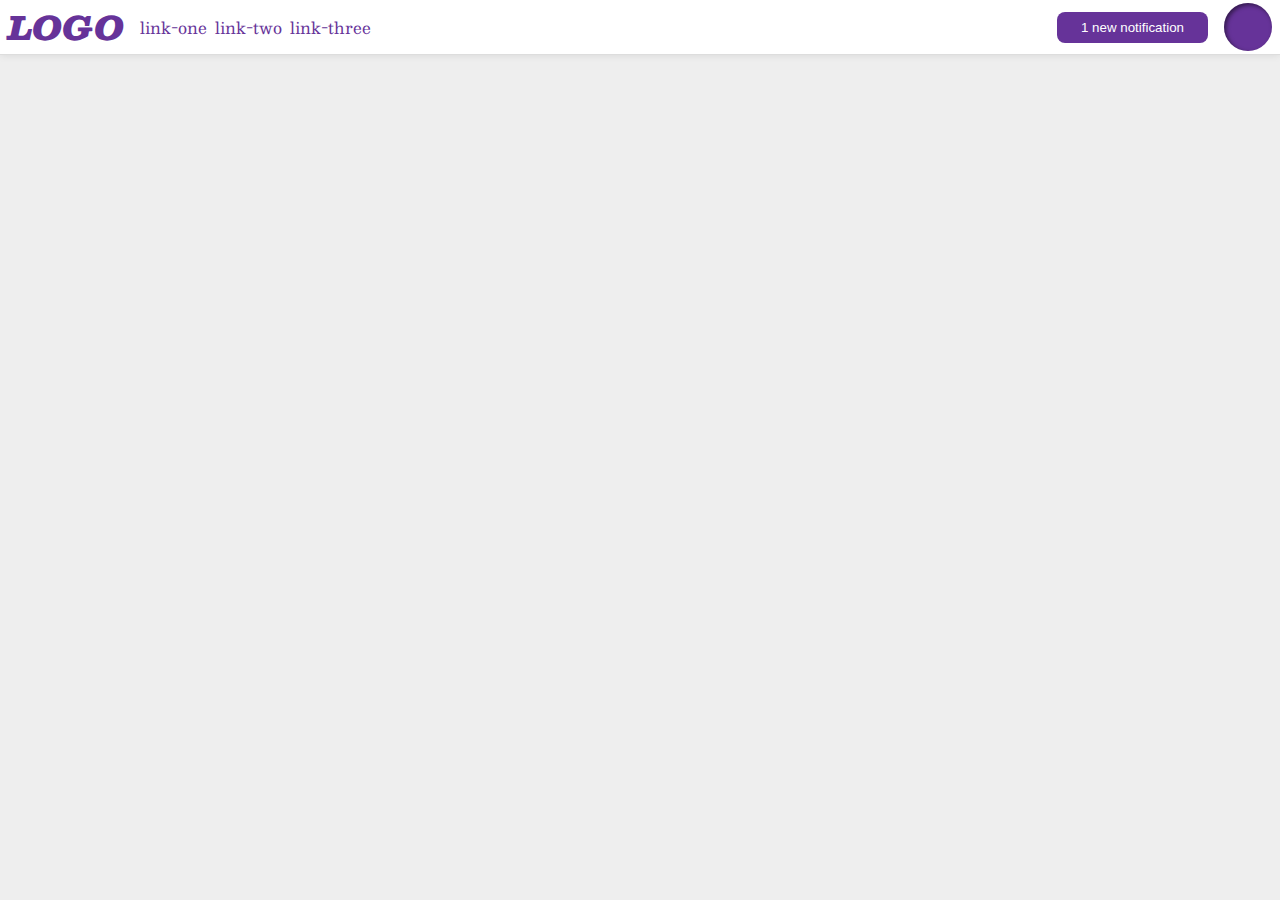
<file: flex/03-flex-header-2/index.html>
<!DOCTYPE html>
<html lang="en">
  <head>
    <meta charset="UTF-8">
    <meta http-equiv="X-UA-Compatible" content="IE=edge">
    <meta name="viewport" content="width=device-width, initial-scale=1.0">
    <title>Flex Header 2</title>
    <link rel="stylesheet" href="style.css">
  </head>
  <body>
    <div class="header">
      <div class="to-left">
        <div class="logo">
          LOGO
        </div>
        <ul class="links">
          <li><a href="google.com">link-one</a></li>
          <li><a href="google.com">link-two</a></li>
          <li><a href="google.com">link-three</a></li>
        </ul>
      </div>
      <div class="to-right">
        <button class="notifications">
          1 new notification
        </button>
        <div class="profile-image"></div>
      </div>
    </div>
  </body>
</html>
</file>
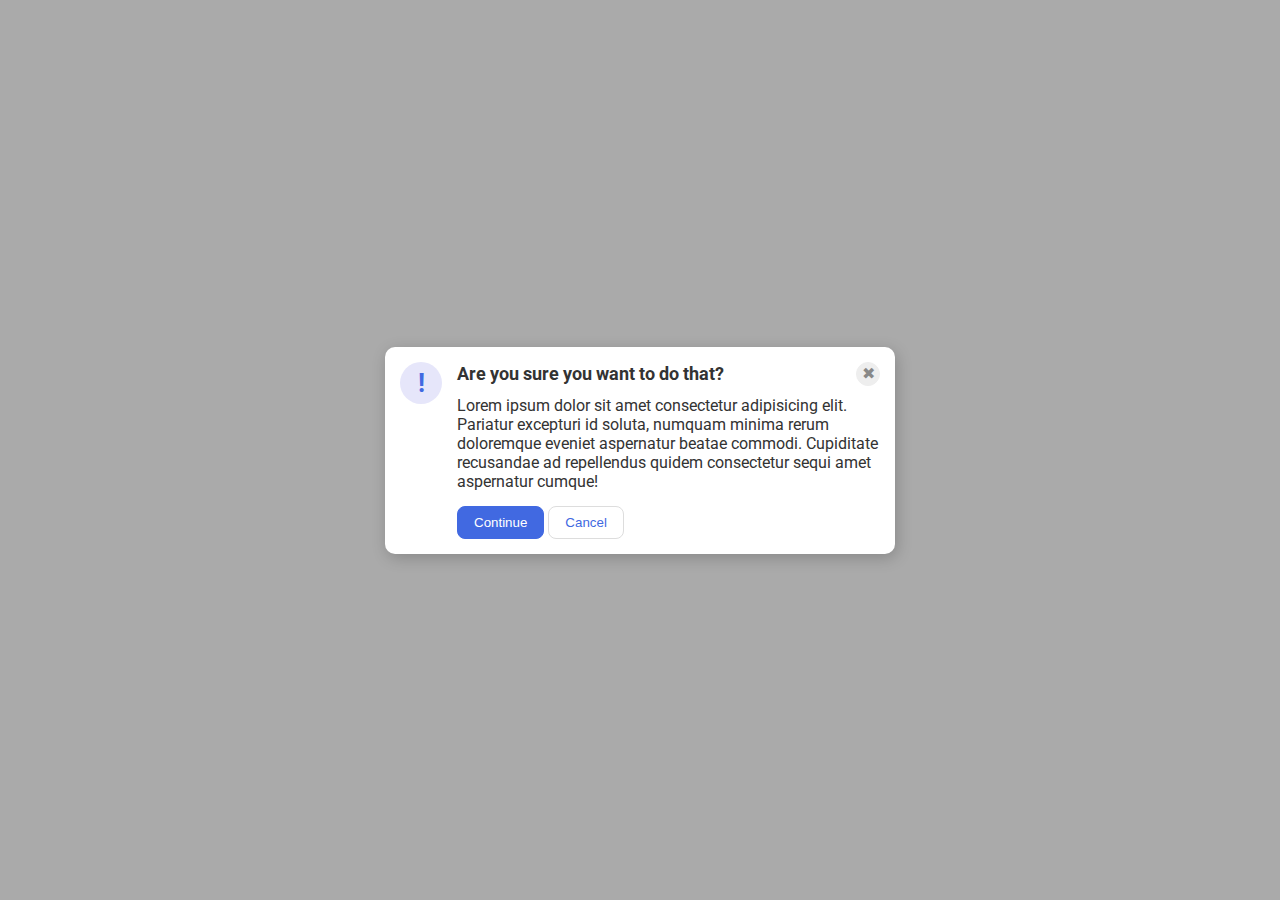
<file: flex/05-flex-modal/index.html>
<!DOCTYPE html>
<html lang="en">
  <head>
    <meta charset="UTF-8">
    <meta http-equiv="X-UA-Compatible" content="IE=edge">
    <meta name="viewport" content="width=device-width, initial-scale=1.0">
    <link rel="stylesheet" href="style.css">
    <title>Modal</title>
  </head>
  <body>
    <div class="modal">
      <div class="icon">!</div>
      <div class="container">
        <div class="header">Are you sure you want to do that?
        <button class="close-button">✖</button>
        </div>
        <div class="text">Lorem ipsum dolor sit amet consectetur adipisicing elit. Pariatur excepturi id soluta, numquam minima rerum doloremque eveniet aspernatur beatae commodi. Cupiditate recusandae ad repellendus quidem consectetur sequi amet aspernatur cumque!</div>
        <button class="continue">Continue</button>
        <button class="cancel">Cancel</button>
      </div>
    </div>
  </body>
</html>
</file>
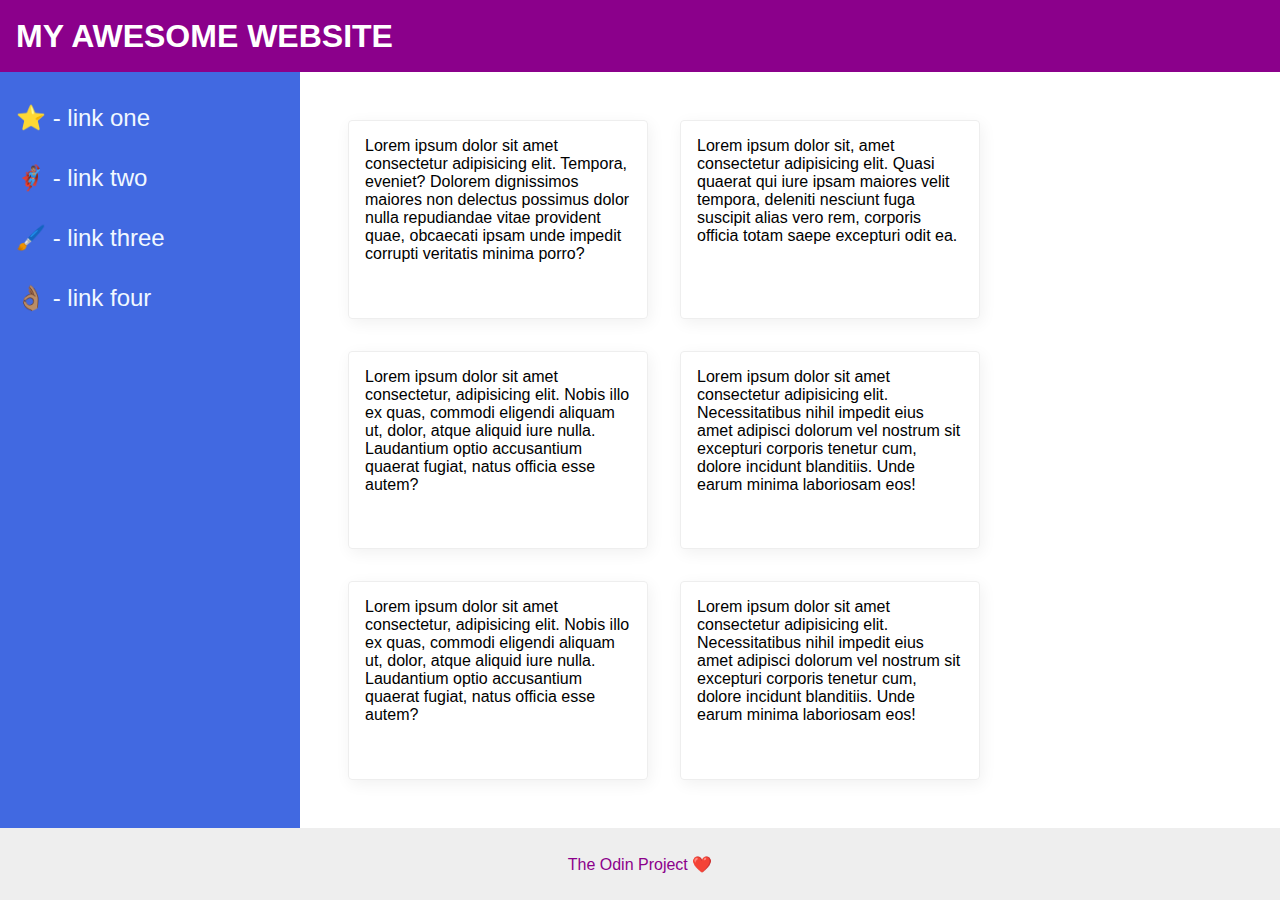
<file: flex/07-flex-layout-2/index.html>
<!DOCTYPE html>
<html lang="en">
  <head>
    <meta charset="UTF-8">
    <meta http-equiv="X-UA-Compatible" content="IE=edge">
    <meta name="viewport" content="width=device-width, initial-scale=1.0">
    <title>The Holy Grail</title>
    <link rel="stylesheet" href="style.css">
  </head>
  <body>
    <div class="header">
      MY AWESOME WEBSITE
    </div>
    
    <div class="main">
      <div class="sidebar">
        <ul>
          <li><a href="#">⭐ - link one</a></li>
          <li><a href="#">🦸🏽‍♂️ - link two</a></li>
          <li><a href="#">🖌️ - link three</a></li>
          <li><a href="#">👌🏽 - link four</a></li>
        </ul>
      </div>

      <div class="container">
      <div class="card">Lorem ipsum dolor sit amet consectetur adipisicing elit. Tempora, eveniet? Dolorem dignissimos maiores non delectus possimus dolor nulla repudiandae vitae provident quae, obcaecati ipsam unde impedit corrupti veritatis minima porro?</div>
      <div class="card">Lorem ipsum dolor sit, amet consectetur adipisicing elit. Quasi quaerat qui iure ipsam maiores velit tempora, deleniti nesciunt fuga suscipit alias vero rem, corporis officia totam saepe excepturi odit ea.</div>
      <div class="card">Lorem ipsum dolor sit amet consectetur, adipisicing elit. Nobis illo ex quas, commodi eligendi aliquam ut, dolor, atque aliquid iure nulla. Laudantium optio accusantium quaerat fugiat, natus officia esse autem?</div>
      <div class="card">Lorem ipsum dolor sit amet consectetur adipisicing elit. Necessitatibus nihil impedit eius amet adipisci dolorum vel nostrum sit excepturi corporis tenetur cum, dolore incidunt blanditiis. Unde earum minima laboriosam eos!</div>
      <div class="card">Lorem ipsum dolor sit amet consectetur, adipisicing elit. Nobis illo ex quas, commodi eligendi aliquam ut, dolor, atque aliquid iure nulla. Laudantium optio accusantium quaerat fugiat, natus officia esse autem?</div>
      <div class="card">Lorem ipsum dolor sit amet consectetur adipisicing elit. Necessitatibus nihil impedit eius amet adipisci dolorum vel nostrum sit excepturi corporis tenetur cum, dolore incidunt blanditiis. Unde earum minima laboriosam eos!</div >
      </div>
    </div>
    <div class="footer">
      The Odin Project ❤️
    </div>
  </body>
</html>
</file>
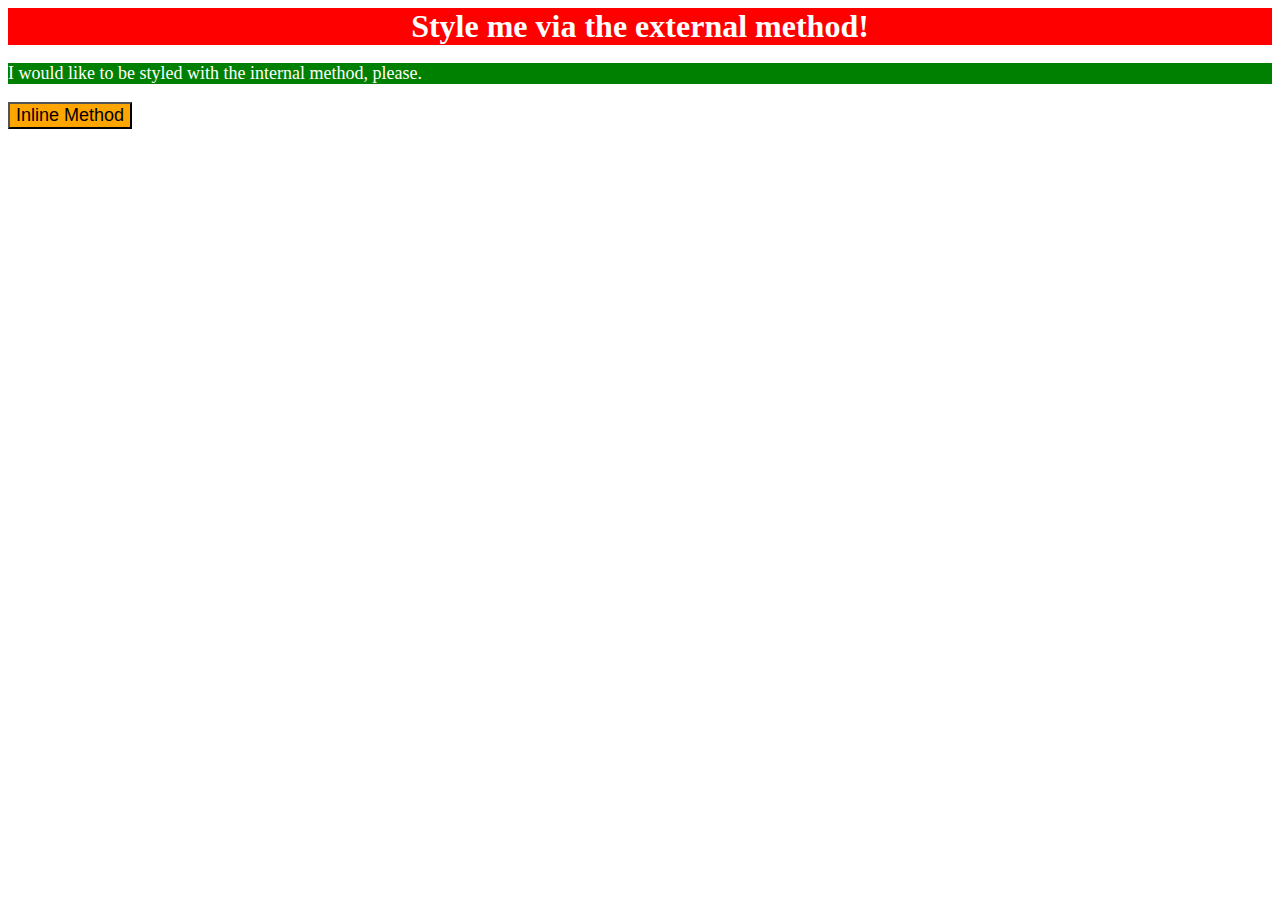
<file: foundations/01-css-methods/index.html>
<!DOCTYPE html>
<html lang="en">
  <head>
    <meta charset="UTF-8">
    <meta http-equiv="X-UA-Compatible" content="IE=edge">
    <meta name="viewport" content="width=device-width, initial-scale=1.0">
    <title>Methods for Adding CSS</title>
    <link rel="stylesheet" href="./style.css">
    <style>
      p {
        background-color: green;
        color: white;
        font-size: 18px;
      }
    </style>
  </head>
  <body>
    <div>Style me via the external method!</div>
    <p>I would like to be styled with the internal method, please.</p>
    <button style="background-color: orange; font-size: 18px;">Inline Method</button>
  </body>
</html>
</file>
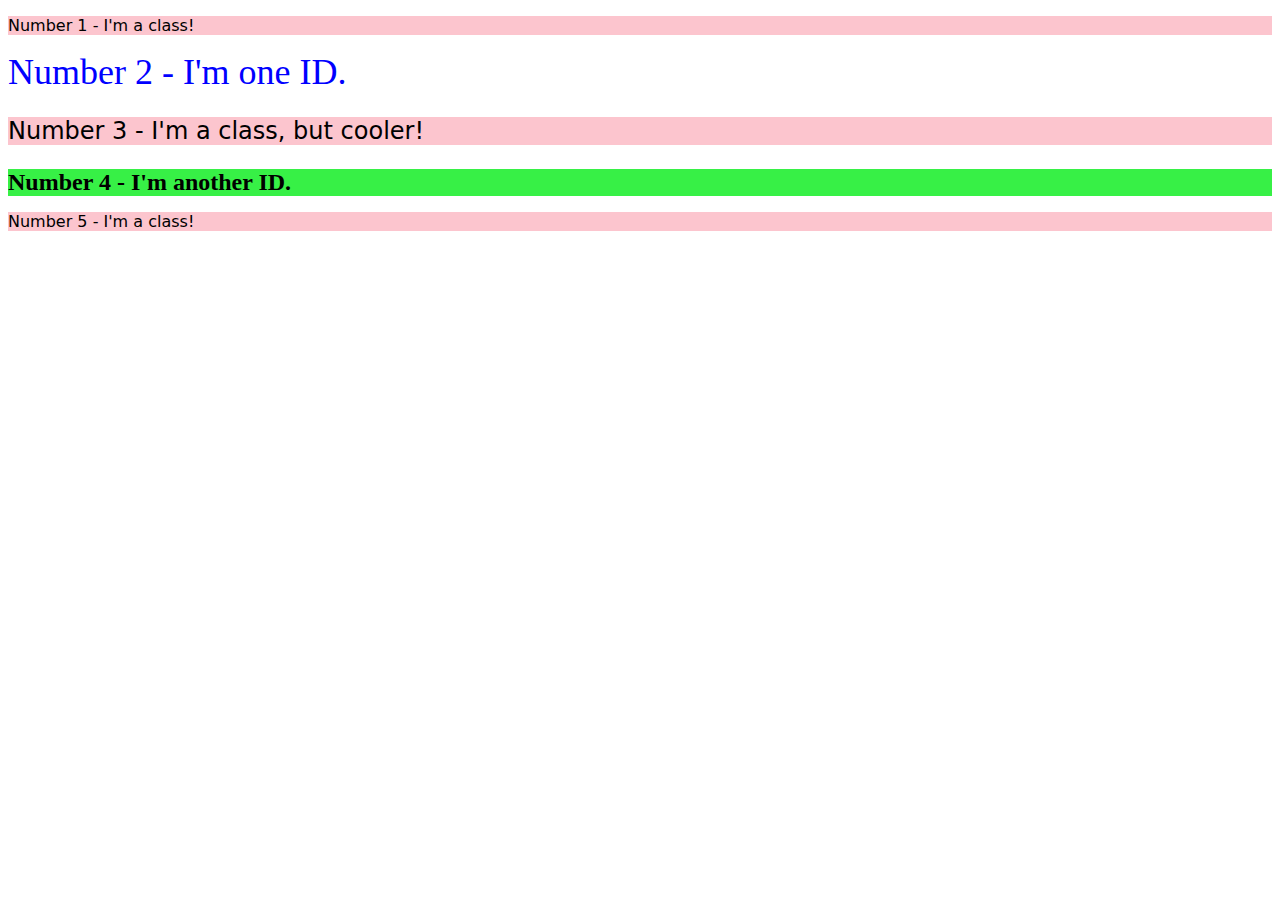
<file: foundations/02-class-id-selectors/index.html>
<!DOCTYPE html>
<html lang="en">
  <head>
    <meta charset="UTF-8">
    <meta http-equiv="X-UA-Compatible" content="IE=edge">
    <meta name="viewport" content="width=device-width, initial-scale=1.0">
    <title>Class and ID Selectors</title>
    <link rel="stylesheet" href="style.css">
  </head>
  <body>
    <p>Number 1 - I'm a class!</p>
    <div class="two">Number 2 - I'm one ID.</div>
    <p class="three">Number 3 - I'm a class, but cooler!</p>
    <div class="four">Number 4 - I'm another ID.</div>
    <p>Number 5 - I'm a class!</p>
  </body>
</html>
</file>
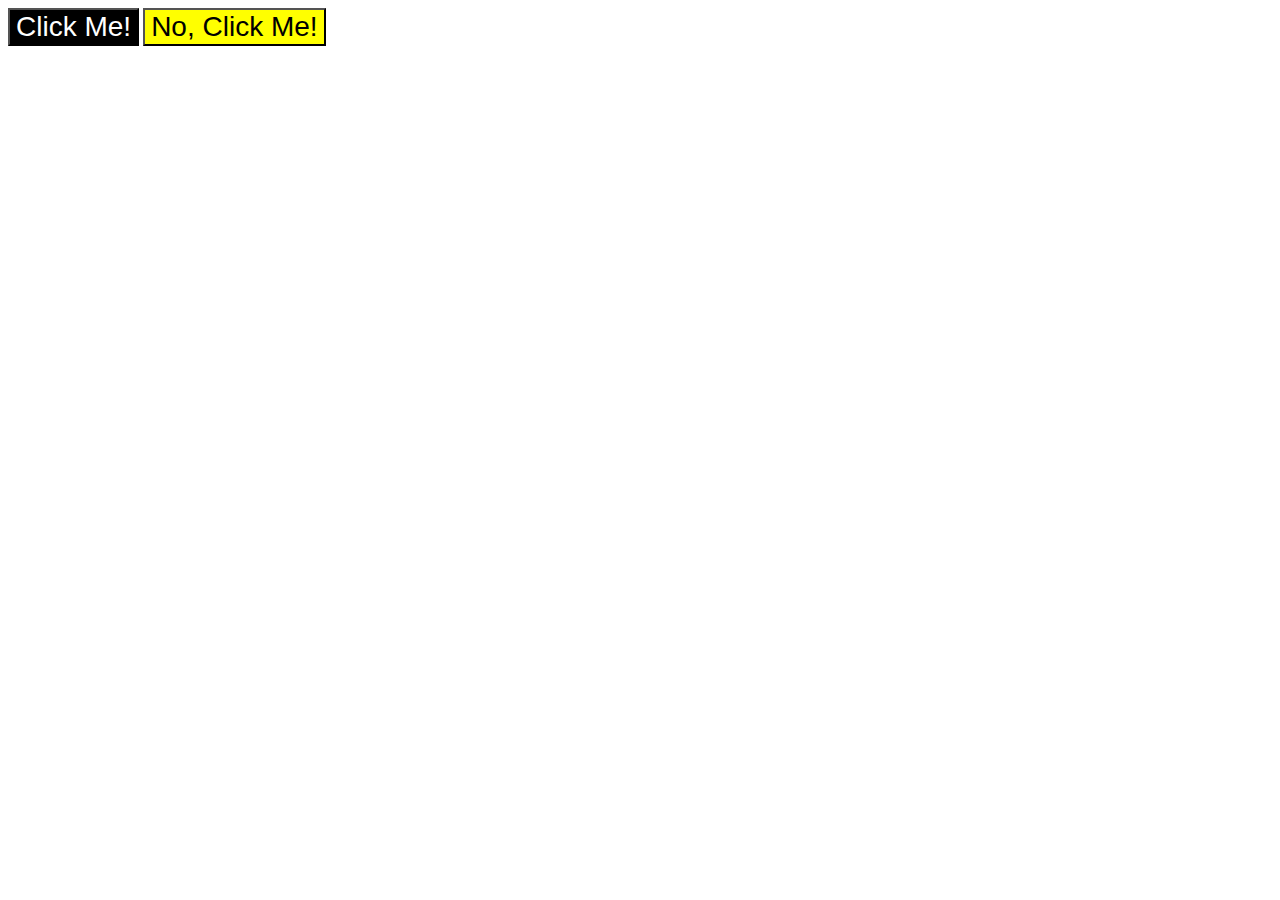
<file: foundations/03-grouping-selectors/index.html>
<!DOCTYPE html>
<html lang="en">
  <head>
    <meta charset="UTF-8">
    <meta http-equiv="X-UA-Compatible" content="IE=edge">
    <meta name="viewport" content="width=device-width, initial-scale=1.0">
    <title>Grouping Selectors</title>
    <link rel="stylesheet" href="style.css">
  </head>
  <body>
    <button class="one">Click Me!</button>
    <button class="two">No, Click Me!</button>
  </body>
</html>
</file>
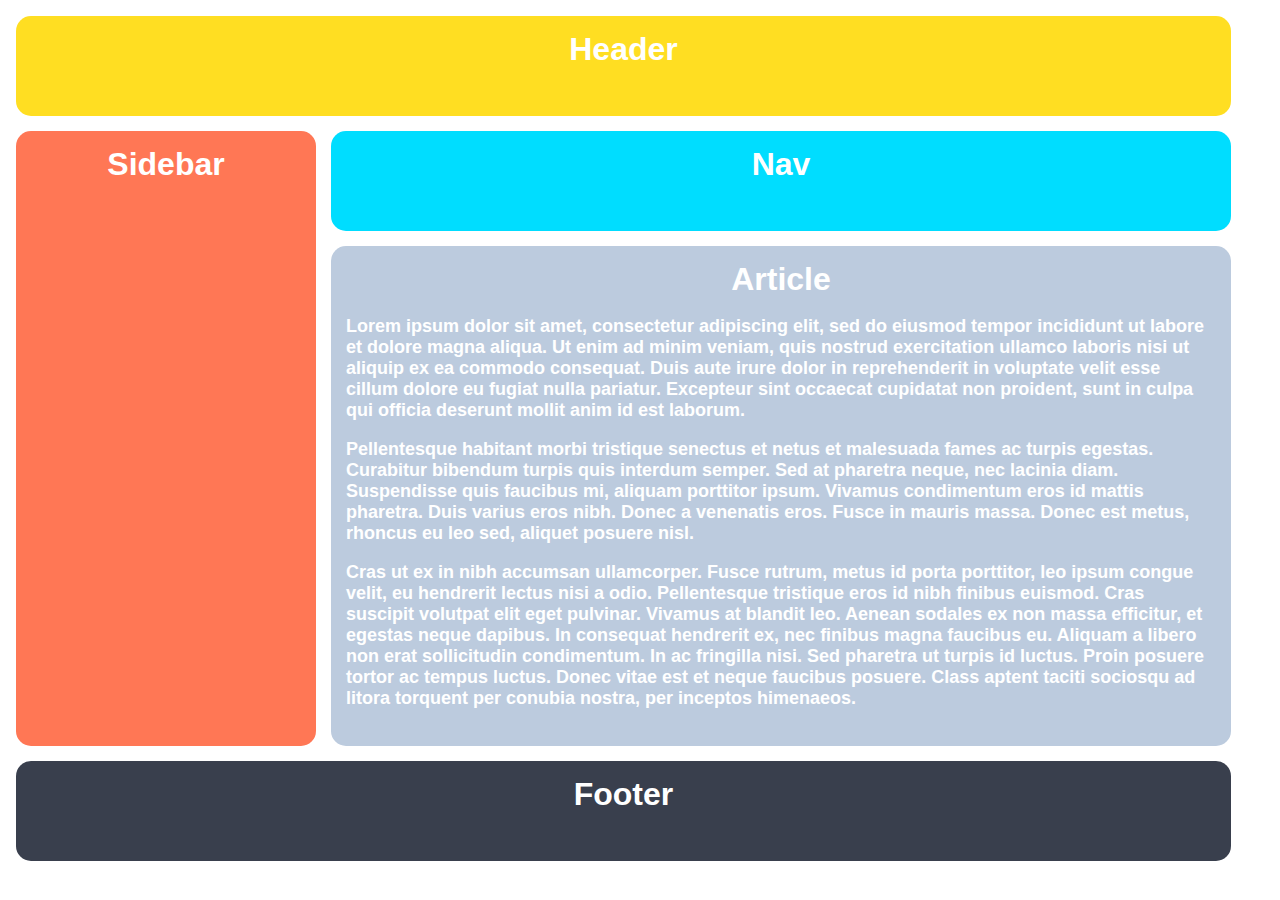
<file: grid/01-grid-layout-1/index.html>
<!DOCTYPE html>
<html lang="en">
  <head>
    <meta charset="UTF-8" />
    <meta http-equiv="X-UA-Compatible" content="IE=edge" />
    <meta name="viewport" content="width=device-width, initial-scale=1.0" />
    <title>The Holy Grail</title>
    <link rel="stylesheet" href="style.css" />
  </head>
  <body>
    <div class="container">
      <div class="header">Header</div>
      <div class="sidebar">Sidebar</div>
      <div class="nav">Nav</div>
      <div class="article">
        Article
        <p>
          Lorem ipsum dolor sit amet, consectetur adipiscing elit, sed do
          eiusmod tempor incididunt ut labore et dolore magna aliqua. Ut enim ad
          minim veniam, quis nostrud exercitation ullamco laboris nisi ut
          aliquip ex ea commodo consequat. Duis aute irure dolor in
          reprehenderit in voluptate velit esse cillum dolore eu fugiat nulla
          pariatur. Excepteur sint occaecat cupidatat non proident, sunt in
          culpa qui officia deserunt mollit anim id est laborum.
        </p>
        <p>
          Pellentesque habitant morbi tristique senectus et netus et malesuada
          fames ac turpis egestas. Curabitur bibendum turpis quis interdum
          semper. Sed at pharetra neque, nec lacinia diam. Suspendisse quis
          faucibus mi, aliquam porttitor ipsum. Vivamus condimentum eros id
          mattis pharetra. Duis varius eros nibh. Donec a venenatis eros. Fusce
          in mauris massa. Donec est metus, rhoncus eu leo sed, aliquet posuere
          nisl.
        </p>
        <p>
          Cras ut ex in nibh accumsan ullamcorper. Fusce rutrum, metus id porta
          porttitor, leo ipsum congue velit, eu hendrerit lectus nisi a odio.
          Pellentesque tristique eros id nibh finibus euismod. Cras suscipit
          volutpat elit eget pulvinar. Vivamus at blandit leo. Aenean sodales ex
          non massa efficitur, et egestas neque dapibus. In consequat hendrerit
          ex, nec finibus magna faucibus eu. Aliquam a libero non erat
          sollicitudin condimentum. In ac fringilla nisi. Sed pharetra ut turpis
          id luctus. Proin posuere tortor ac tempus luctus. Donec vitae est et
          neque faucibus posuere. Class aptent taciti sociosqu ad litora
          torquent per conubia nostra, per inceptos himenaeos.
        </p>
      </div>
      <div class="footer">Footer</div>
    </div>
  </body>
</html>
</file>
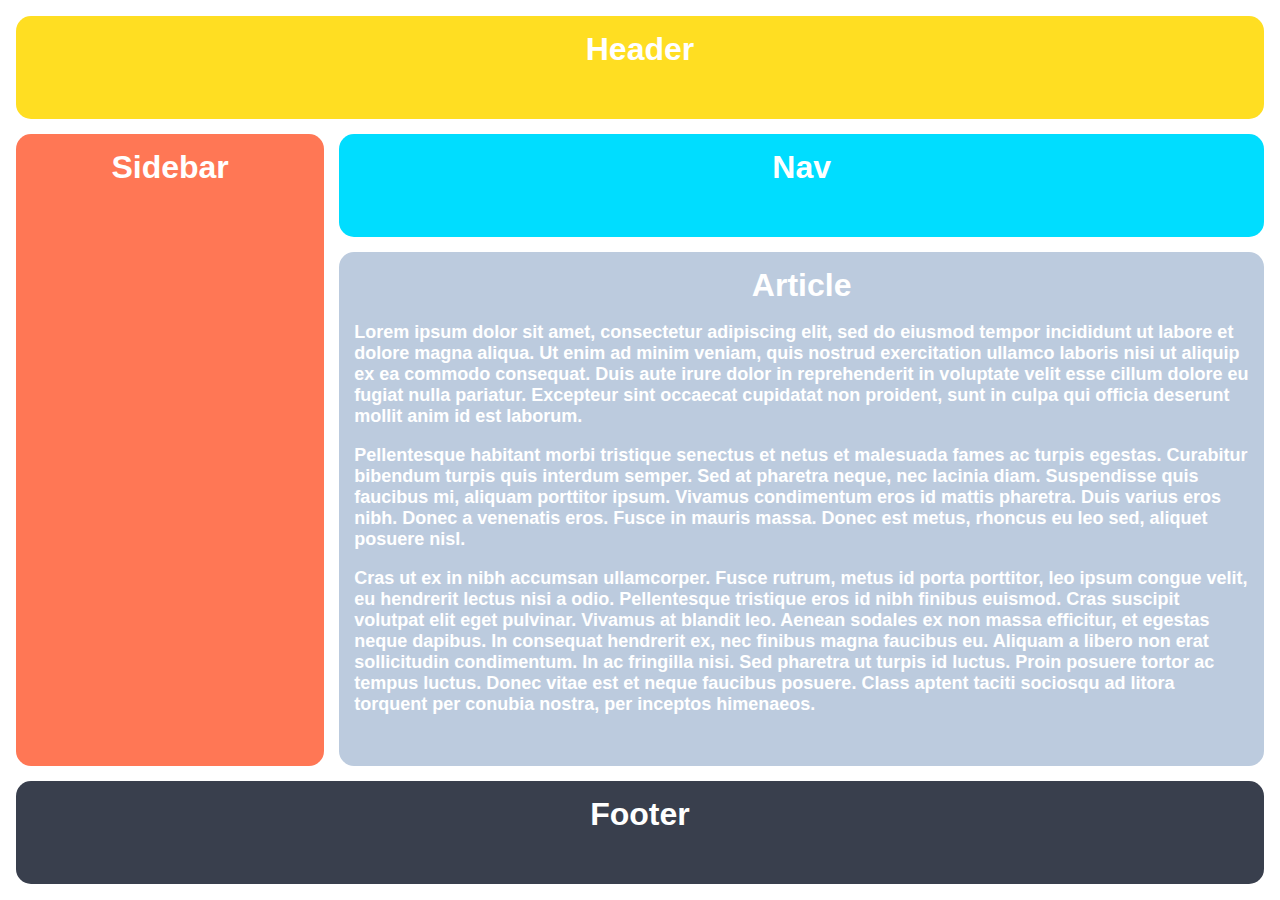
<file: grid/02-grid-layout-2/index.html>
<!DOCTYPE html>
<html lang="en">
  <head>
    <meta charset="UTF-8" />
    <meta http-equiv="X-UA-Compatible" content="IE=edge" />
    <meta name="viewport" content="width=device-width, initial-scale=1.0" />
    <title>Responsive Holy Grail</title>
    <link rel="stylesheet" href="style.css" />
  </head>
  <body>
    <div class="container">
      <div class="header">Header</div>
      <div class="sidebar">Sidebar</div>
      <div class="nav">Nav</div>
      <div class="article">
        Article
        <p>
          Lorem ipsum dolor sit amet, consectetur adipiscing elit, sed do
          eiusmod tempor incididunt ut labore et dolore magna aliqua. Ut enim ad
          minim veniam, quis nostrud exercitation ullamco laboris nisi ut
          aliquip ex ea commodo consequat. Duis aute irure dolor in
          reprehenderit in voluptate velit esse cillum dolore eu fugiat nulla
          pariatur. Excepteur sint occaecat cupidatat non proident, sunt in
          culpa qui officia deserunt mollit anim id est laborum.
        </p>
        <p>
          Pellentesque habitant morbi tristique senectus et netus et malesuada
          fames ac turpis egestas. Curabitur bibendum turpis quis interdum
          semper. Sed at pharetra neque, nec lacinia diam. Suspendisse quis
          faucibus mi, aliquam porttitor ipsum. Vivamus condimentum eros id
          mattis pharetra. Duis varius eros nibh. Donec a venenatis eros. Fusce
          in mauris massa. Donec est metus, rhoncus eu leo sed, aliquet posuere
          nisl.
        </p>
        <p>
          Cras ut ex in nibh accumsan ullamcorper. Fusce rutrum, metus id porta
          porttitor, leo ipsum congue velit, eu hendrerit lectus nisi a odio.
          Pellentesque tristique eros id nibh finibus euismod. Cras suscipit
          volutpat elit eget pulvinar. Vivamus at blandit leo. Aenean sodales ex
          non massa efficitur, et egestas neque dapibus. In consequat hendrerit
          ex, nec finibus magna faucibus eu. Aliquam a libero non erat
          sollicitudin condimentum. In ac fringilla nisi. Sed pharetra ut turpis
          id luctus. Proin posuere tortor ac tempus luctus. Donec vitae est et
          neque faucibus posuere. Class aptent taciti sociosqu ad litora
          torquent per conubia nostra, per inceptos himenaeos.
        </p>
      </div>
      <div class="footer">Footer</div>
    </div>
  </body>
</html>
</file>
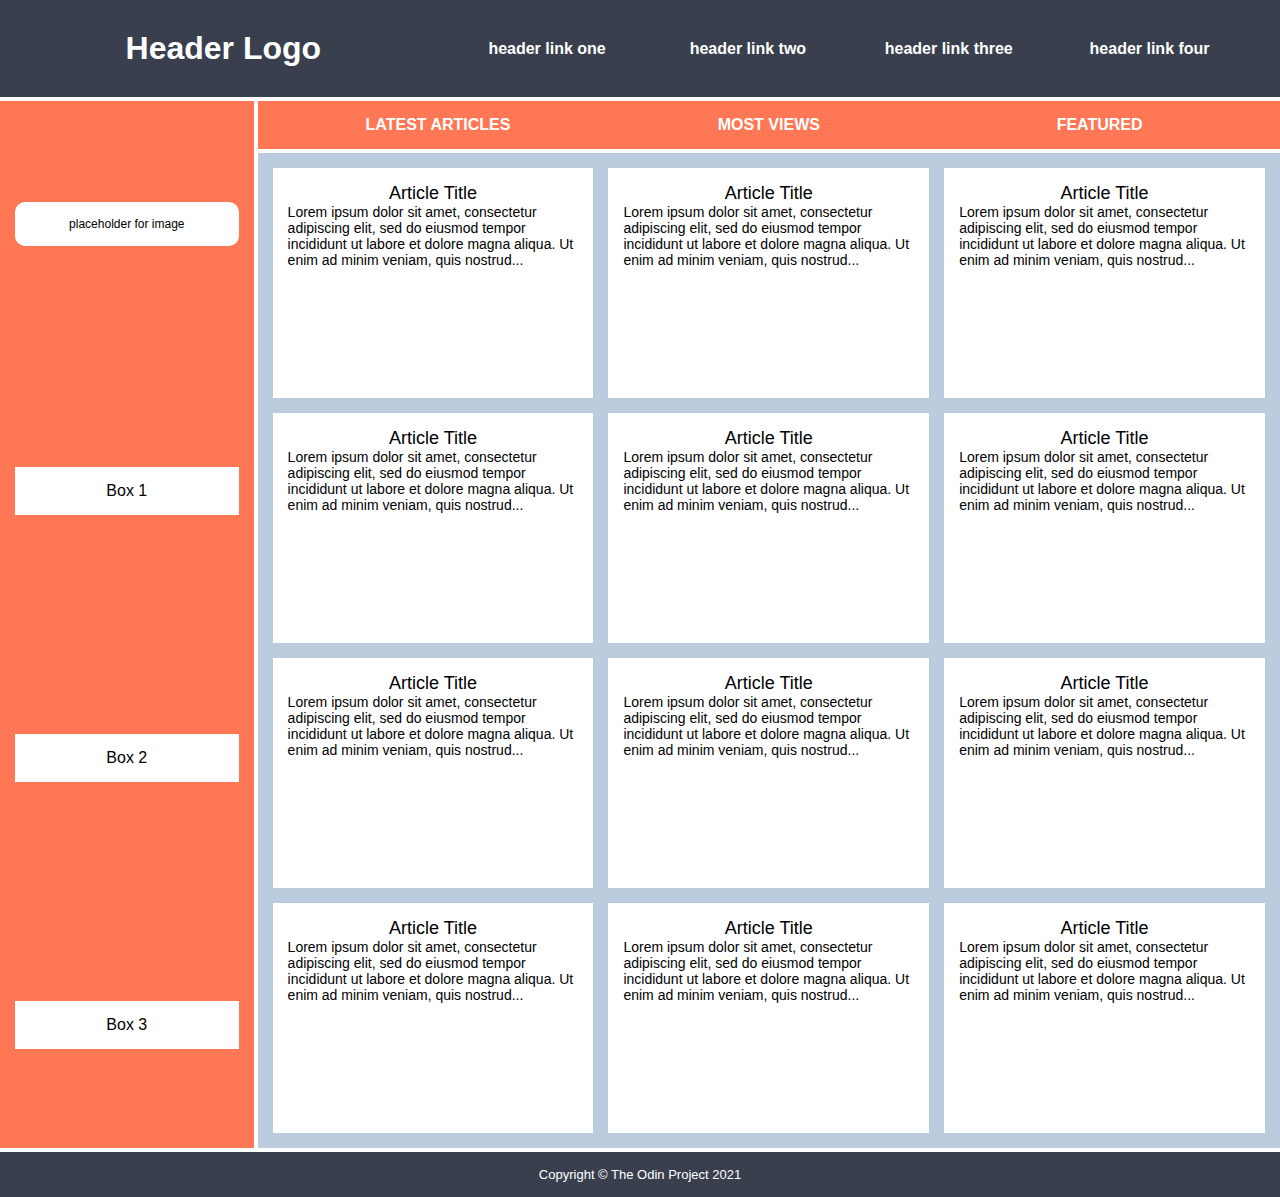
<file: grid/03-grid-layout-3/index.html>
<!DOCTYPE html>
<html lang="en">
  <head>
    <meta charset="UTF-8" />
    <meta http-equiv="X-UA-Compatible" content="IE=edge" />
    <meta name="viewport" content="width=device-width, initial-scale=1.0" />
    <title>Holy Grail Mockup</title>
    <link rel="stylesheet" href="style.css" />
  </head>
  <body>
    <div class="container">
      <div class="header">
        <div class="logo">Header Logo</div>
        <div class="menu">
          <ul>
            <li>header link one</li>
            <li>header link two</li>
            <li>header link three</li>
            <li>header link four</li>
          </ul>
        </div>
      </div>

      <div class="sidebar">
        <div class="photo">
          <p>placeholder for image</p>
        </div>
        <div class="side-content">Box 1</div>
        <div class="side-content">Box 2</div>
        <div class="side-content">Box 3</div>
      </div>

      <div class="nav">
        <ul>
          <li>Latest Articles</li>
          <li>Most Views</li>
          <li>Featured</li>
        </ul>
      </div>

      <div class="article">
        <div class="card">
          <p class="title">Article Title</p>
          <p>
            Lorem ipsum dolor sit amet, consectetur adipiscing elit, sed do
            eiusmod tempor incididunt ut labore et dolore magna aliqua. Ut enim
            ad minim veniam, quis nostrud...
          </p>
        </div>
        <div class="card">
          <p class="title">Article Title</p>
          <p>
            Lorem ipsum dolor sit amet, consectetur adipiscing elit, sed do
            eiusmod tempor incididunt ut labore et dolore magna aliqua. Ut enim
            ad minim veniam, quis nostrud...
          </p>
        </div>
        <div class="card">
          <p class="title">Article Title</p>
          <p>
            Lorem ipsum dolor sit amet, consectetur adipiscing elit, sed do
            eiusmod tempor incididunt ut labore et dolore magna aliqua. Ut enim
            ad minim veniam, quis nostrud...
          </p>
        </div>
        <div class="card">
          <p class="title">Article Title</p>
          <p>
            Lorem ipsum dolor sit amet, consectetur adipiscing elit, sed do
            eiusmod tempor incididunt ut labore et dolore magna aliqua. Ut enim
            ad minim veniam, quis nostrud...
          </p>
        </div>
        <div class="card">
          <p class="title">Article Title</p>
          <p>
            Lorem ipsum dolor sit amet, consectetur adipiscing elit, sed do
            eiusmod tempor incididunt ut labore et dolore magna aliqua. Ut enim
            ad minim veniam, quis nostrud...
          </p>
        </div>
        <div class="card">
          <p class="title">Article Title</p>
          <p>
            Lorem ipsum dolor sit amet, consectetur adipiscing elit, sed do
            eiusmod tempor incididunt ut labore et dolore magna aliqua. Ut enim
            ad minim veniam, quis nostrud...
          </p>
        </div>
        <div class="card">
          <p class="title">Article Title</p>
          <p>
            Lorem ipsum dolor sit amet, consectetur adipiscing elit, sed do
            eiusmod tempor incididunt ut labore et dolore magna aliqua. Ut enim
            ad minim veniam, quis nostrud...
          </p>
        </div>
        <div class="card">
          <p class="title">Article Title</p>
          <p>
            Lorem ipsum dolor sit amet, consectetur adipiscing elit, sed do
            eiusmod tempor incididunt ut labore et dolore magna aliqua. Ut enim
            ad minim veniam, quis nostrud...
          </p>
        </div>
        <div class="card">
          <p class="title">Article Title</p>
          <p>
            Lorem ipsum dolor sit amet, consectetur adipiscing elit, sed do
            eiusmod tempor incididunt ut labore et dolore magna aliqua. Ut enim
            ad minim veniam, quis nostrud...
          </p>
        </div>
        <div class="card">
          <p class="title">Article Title</p>
          <p>
            Lorem ipsum dolor sit amet, consectetur adipiscing elit, sed do
            eiusmod tempor incididunt ut labore et dolore magna aliqua. Ut enim
            ad minim veniam, quis nostrud...
          </p>
        </div>
        <div class="card">
          <p class="title">Article Title</p>
          <p>
            Lorem ipsum dolor sit amet, consectetur adipiscing elit, sed do
            eiusmod tempor incididunt ut labore et dolore magna aliqua. Ut enim
            ad minim veniam, quis nostrud...
          </p>
        </div>
        <div class="card">
          <p class="title">Article Title</p>
          <p>
            Lorem ipsum dolor sit amet, consectetur adipiscing elit, sed do
            eiusmod tempor incididunt ut labore et dolore magna aliqua. Ut enim
            ad minim veniam, quis nostrud...
          </p>
        </div>
      </div>

      <div class="footer">
        <p>Copyright © The Odin Project 2021</p>
      </div>
    </div>
  </body>
</html>
</file>
<file: flex/03-flex-header-2/style.css>
/* this is some magical font-importing.  
you'll learn about it later. */
@import url('https://fonts.googleapis.com/css2?family=Besley:ital,wght@0,400;1,900&display=swap');

body {
  margin: 0;
  background: #eee;
  font-family: Besley, serif;
}

.header {
  background: white;
  border-bottom: 1px solid #ddd;
  box-shadow: 0 0 8px rgba(0,0,0,.1);
  display: flex;
  justify-content: space-between;
  padding: 0 8px;
}

.profile-image {
  background: rebeccapurple;
  box-shadow: inset 2px 2px 4px rgba(0,0,0,.5);
  border-radius: 50%;
  width: 48px;
  height: 48px;
}

.logo {
  color: rebeccapurple;
  font-size: 32px;
  font-weight: 900;
  font-style: italic;
}

button {
  border: none;
  border-radius: 8px;
  background: rebeccapurple;
  color: white;
  padding: 8px 24px;
}

.to-left, .to-right {
  display: flex;
  justify-content: flex-start;
  align-items: center;
  gap: 16px;
}

a {
  /* this removes the line under our links */
  text-decoration: none;
  color: rebeccapurple;
}

ul {
  list-style-type: none;
  margin: 0;
  padding: 0;
  display: flex;
  gap: 0.5rem;
}
</file>
<file: flex/05-flex-modal/style.css>
@import url('https://fonts.googleapis.com/css2?family=Roboto:wght@400;700&display=swap');

html, body {
  height: 100%;
}

body {
  font-family: Roboto, sans-serif;
  margin: 0;
  background: #aaa;
  color: #333;
  /* I'll give you this one for free lol */
  display: flex;
  align-items: center;
  justify-content: center;
}

.modal {
  background: white;
  width: 480px;
  border-radius: 10px;
  box-shadow: 2px 4px 16px rgba(0,0,0,.2);
  display: flex;
  padding: 15px;
  gap: 15px;
}

.icon {
  color: royalblue;
  font-size: 26px;
  font-weight: 700;
  background: lavender;
  width: 42px;
  height: 42px;
  border-radius: 50%;
  display: flex;
  align-items: center;
  justify-content: center;
  flex-shrink: 0;
}

.header {
  font-weight: bolder;
  display: flex;
  justify-content: space-between;
  align-items: center;
  font-size: 18px;
  margin-bottom: 10px;
}

.text {
  margin-bottom: 15px;
}

.close-button {
  background: #eee;
  border-radius: 50%;
  color: #888;
  font-weight: 400;
  font-size: 16px;
  height: 24px;
  width: 24px;
  display: flex;
  align-items: center;
  justify-content: center;
  border: 1px solid #eee;
  padding: 0;
}

button {
  cursor: pointer;
  padding: 8px 16px;
  border-radius: 8px;
}

button.continue {
  background: royalblue;
  border: 1px solid royalblue;
  color: white;
}

button.cancel {
  background: white;
  border: 1px solid #ddd;
  color: royalblue;
}
</file>
<file: flex/07-flex-layout-2/style.css>
body {
  font-family: -apple-system, BlinkMacSystemFont, 'Segoe UI', Roboto, Oxygen, Ubuntu, Cantarell, 'Open Sans', 'Helvetica Neue', sans-serif;
  margin: 0;
  min-height: 100vh;
}

.header {
  height: 72px;
  background: darkmagenta;
  color: white;
}

.footer {
  height: 72px;
  background: #eee;
  color: darkmagenta;
}

.sidebar {
  width: 300px;
  background: royalblue;
  box-sizing: border-box;
}

.card {
  border: 1px solid #eee;
  box-shadow: 2px 4px 16px rgba(0,0,0,.06);
  border-radius: 4px;
}

body{
  display: flex;
  flex-direction: column;
}

.header {
  display: flex;
  justify-content: flex-start;
  align-items: center;
  font-weight: 900;
  font-size: 32px;
  box-sizing: border-box;
  padding: 16px;
}

.main {
  display: flex;
  flex: 1;
}

.sidebar{
  display: flex;
  flex-basis: 300px;
  flex-shrink: 0;
  justify-content: flex-start;
  box-sizing: border-box;
  padding: 16px;
}

ul {
  list-style-type: none;
  margin: 0;
  padding: 0;
}

li {
  padding: 16px 0;
}

a {
  font-size: 24px;
  text-decoration: none;
  color: aliceblue;
}

.container {
  display: flex;
  flex-wrap: wrap;
  box-sizing: border-box;
  padding: 32px;
}

.card {
  display: flex;
  flex-basis: 300px;
  box-sizing: border-box;
  margin: 16px;
  padding: 16px;
}

.footer {
  display: flex;
  justify-content: center;
  align-items: center;
}
</file>
<file: foundations/01-css-methods/style.css>
div {
    background-color: red;
    color: white;
    text-align: center;
    font-weight: bold;
    font-size: 32px;
}
</file>
<file: foundations/02-class-id-selectors/style.css>
p {
    background-color: #fcc5ce;
    font-family: Verdana,"DejaVu Sans",sans-serif;
}

.two {
    color: #0000ff;
    font-size: 36px;
}

.three {
    font-size: 24px;
}

.four {
    background-color: #37f046;
    font-size: 24px;
    font-weight: bold;
}
</file>
<file: foundations/03-grouping-selectors/style.css>
button {
    font-size: 28px;
    font-family: Helvetica, "Times New Roman", sans-serif;
}

.one {
    background-color: #000000;
    color: #ffffff;
}

.two {
    background-color: #ffff00;
}
</file>
<file: grid/01-grid-layout-1/style.css>
body,
html {
  height: 100%;
  margin: 0;
}

.container {
  text-align: center;
  height: 100%;
  padding: 16px;
  box-sizing: border-box;
  display: grid;
  grid-template-columns: 300px 900px;
  grid-template-rows: 100px 100px 500px 100px;
  gap: 15px;
}

.container div {
  padding: 15px;
  font-size: 32px;
  font-family: Helvetica;
  font-weight: bold;
  color: white;
  border-radius: 15px;
}

.header {
  background-color: #ffde22;
  grid-column: 1 / 3;
}

.sidebar {
  background-color: #ff7755;
  grid-row: 2 / 4;
}

.nav {
  background-color: #00ddff;
}

.article {
  background-color: #bccbde;
}

.article p {
  font-size: 18px;
  font-family: sans-serif;
  color: white;
  text-align: left;
}

.footer {
  background-color: #393f4d;
  grid-column: 1 / 3;
}
</file>
<file: grid/02-grid-layout-2/style.css>
body,
html {
  height: 100%;
  margin: 0;
}

.container {
  text-align: center;
  height: 100%;
  padding: 16px;
  box-sizing: border-box;
  display: grid;
  grid-template-columns: 1fr 3fr;
  grid-template-rows: 1fr 1fr 5fr 1fr;
  gap: 15px;
}

.container div {
  padding: 15px;
  font-size: 32px;
  font-family: Helvetica;
  font-weight: bold;
  color: white;
  border-radius: 15px;
}

.header {
  background-color: #ffde22;
  grid-column: 1 / 3;
}

.sidebar {
  background-color: #ff7755;
  grid-row: 2 / 4;
}

.nav {
  background-color: #00ddff;
}

.article {
  background-color: #bccbde;
}

.article p {
  font-size: 18px;
  font-family: sans-serif;
  color: white;
  text-align: left;
}

.footer {
  background-color: #393f4d;
  grid-column: 1 / 3;
}
</file>
<file: grid/03-grid-layout-3/style.css>
* {
  margin: 0;
  padding: 0;
}

.container {
  text-align: center;
  display: grid;
  grid-template-columns: 1fr 4fr;
  gap: 4px;
}

.container div {
  padding: 15px;
  font-size: 32px;
  font-family: Helvetica;
  font-weight: bold;
  color: white;
}

.header {
  background-color: #393f4d;
  grid-column: 1 / 5;
  display: grid;
  grid-template-columns: 1fr 2fr;
}

.logo {
  align-self: center;
}

.menu {
  align-self: center;
}

.menu ul {
  display: grid;
  grid-template-columns: repeat(4, 1fr);
}

.menu ul,
.menu li {
  font-size: 16px;
  list-style-type: none;
}

.sidebar {
  background-color: #ff7755;
  grid-row: 2 / 4;
  display: grid;
  grid-template-rows: repeat(4, 1fr);
  gap: 50px;
}

.side-content,
.photo {
  display: grid;
  align-self: center;
}

.sidebar .photo {
  background-color: white;
  color: black;
  font-size: 12px;
  font-weight: normal;
  border-radius: 10px;
}

.sidebar .side-content {
  background-color: white;
  color: black;
  font-size: 16px;
  font-weight: normal;
}

.nav {
  background-color: #ff7755;
  grid-column: 2 / 5;
}

.nav ul {
  list-style-type: none;
  display: grid;
  grid-template-columns: repeat(3, 1fr);
}

.nav ul li {
  font-size: 16px;
  text-transform: uppercase;
}

.article {
  background-color: #bccbde;
  grid-column: 2 / 5;
  display: grid;
  grid-template-columns: repeat(auto-fit, minmax(250px, 1fr));
  gap: 15px;
}

.article p {
  font-size: 18px;
  font-family: sans-serif;
  color: white;
  text-align: left;
}

.article .card {
  background-color: #ffffff;
  color: black;
  text-align: center;
  height: 200px;
}

.card p {
  color: black;
  font-weight: normal;
  font-size: 14px;
}

.card .title {
  font-size: 18px;
  text-align: center;
}

.footer {
  background-color: #393f4d;
  grid-column: 1 / 5;
}

.footer p {
  font-size: 13px;
  font-weight: normal;
}
</file>
